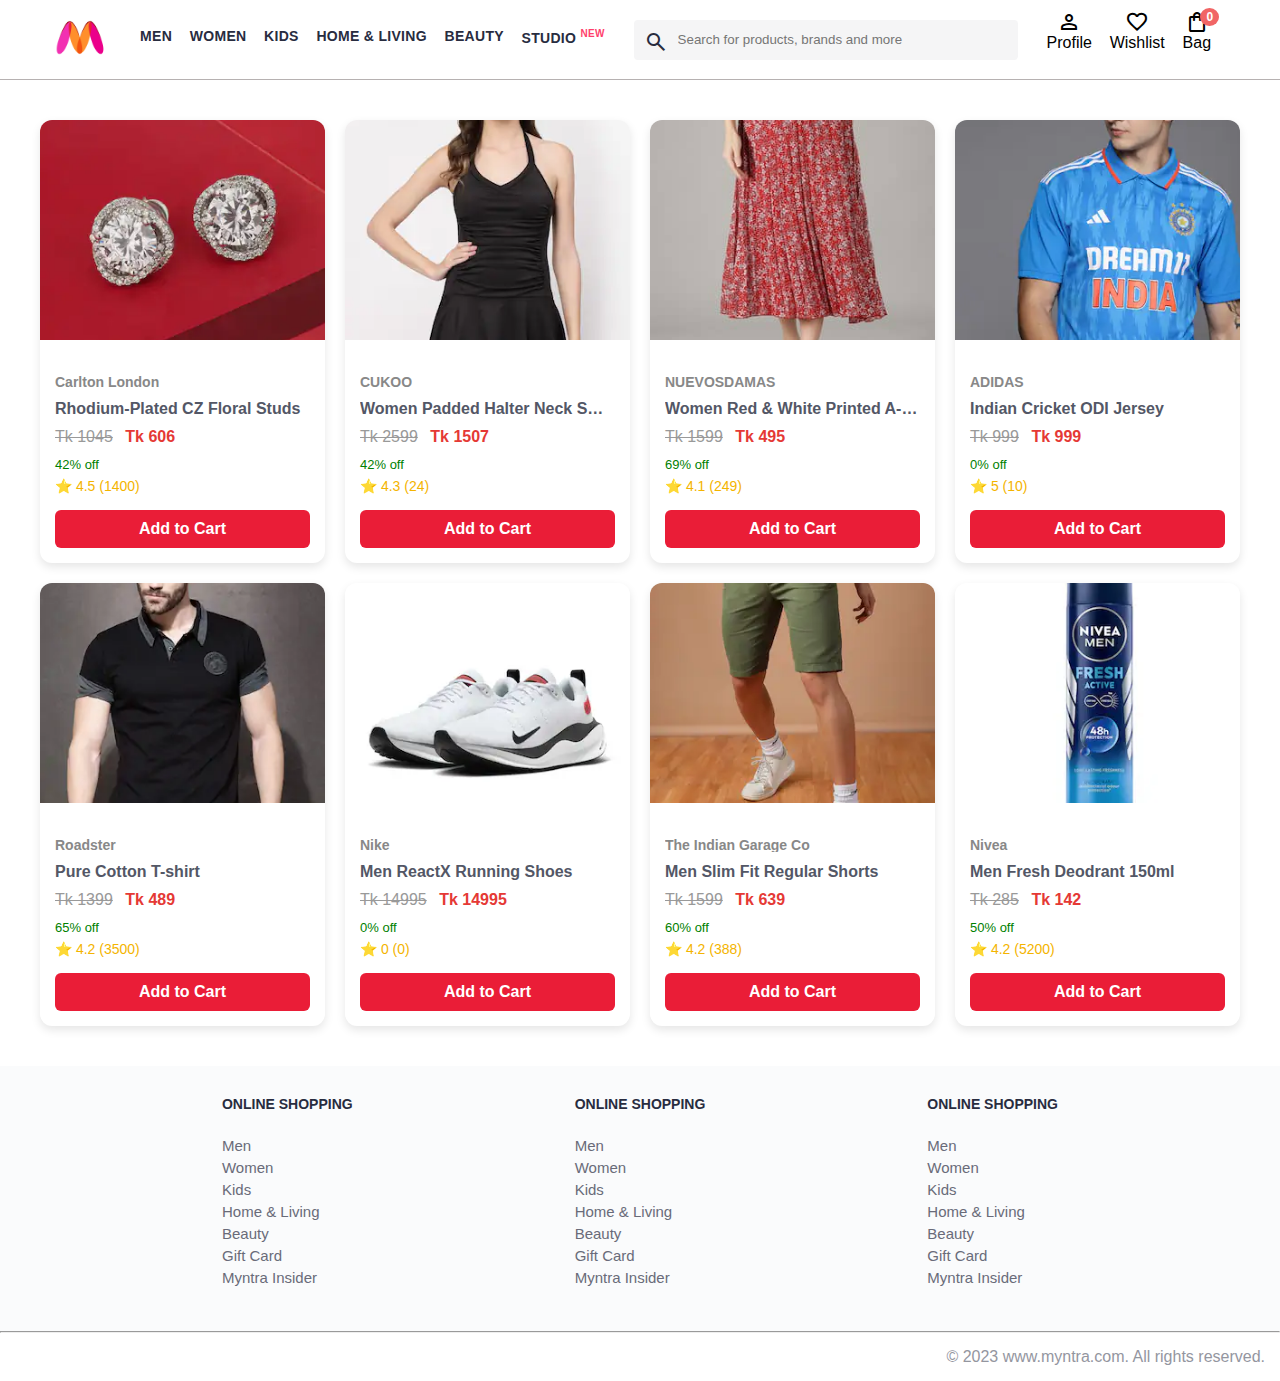
<file: index.html>
<!DOCTYPE html>
<html lang="en">
<head>
    <title>Myntra Functional Clone</title>
    <link rel="stylesheet" href="css/index.css">
    <link rel="stylesheet"
          href="https://fonts.googleapis.com/css2?family=Material+Symbols+Outlined:opsz,wght,FILL,GRAD@20..48,100..700,0..1,-50..200"/>
</head>
<body>
<header>
    <div class="logo_container">
        <a href="#"><img class="myntra_home" src="images/myntra_logo.webp" alt="Myntra Home"></a>
    </div>
    <nav class="nav_bar">
        <a href="#">Men</a>
        <a href="#">Women</a>
        <a href="#">Kids</a>
        <a href="#">Home & Living</a>
        <a href="#">Beauty</a>
        <a href="#">Studio <sup>New</sup></a>
    </nav>
    <div class="search_bar">
        <span class="material-symbols-outlined search_icon">search</span>
        <input class="search_input" placeholder="Search for products, brands and more">
    </div>
    <div class="action_bar">
        <div class="action_container">
            <span class="material-symbols-outlined action_icon">person</span>
            <span class="action_name">Profile</span>
        </div>

        <div class="action_container">
            <span class="material-symbols-outlined action_icon">favorite</span>
            <span class="action_name">Wishlist</span>
        </div>

        <a class="action_container" href="pages/bag.html">
            <span class="material-symbols-outlined action_icon">shopping_bag</span>
            <span class="action_name">Bag</span>
            <span class="bag-items">0</span>
        </a>
    </div>
</header>
<main>
    <div id="itemContainer" class="container">
        <div class="card">
            <img src="images/1.jpg" alt="Product Image">
            <div class="card-content">
                <div class="company">Carlton London</div>
                <div class="item-name">Rhodium-Plated CZ Floral Studs</div>
                <div class="price">
                    <span class="original">Tk 1045</span>
                    <span class="current">Tk 606</span>
                </div>
                <div class="discount">42% off</div>
                <div class="rating">&#11088; 4.5 (1400)</div>
                <div class="add-to-cart">Add to Cart</div>
            </div>
        </div>

        <div class="card">
            <img src="images/2.jpg" alt="Product Image">
            <div class="card-content">
                <div class="company">Carlton London</div>
                <div class="item-name">Elegant Pearl Drop Earrings</div>
                <div class="price">
                    <span class="original">Tk 1200</span>
                    <span class="current">Tk 700</span>
                </div>
                <div class="discount">41% off</div>
                <div class="rating">&#11088; 4.3 (1250)</div>
                <div class="add-to-cart">Add to Cart</div>
            </div>
        </div>

        <div class="card">
            <img src="images/3.jpg" alt="Product Image">
            <div class="card-content">
                <div class="company">Carlton London</div>
                <div class="item-name">Classic Silver Hoops</div>
                <div class="price">
                    <span class="original">Tk 950</span>
                    <span class="current">Tk 540</span>
                </div>
                <div class="discount">43% off</div>
                <div class="rating">&#11088; 4.4 (980)</div>
                <div class="add-to-cart">Add to Cart</div>
            </div>
        </div>

        <div class="card">
            <img src="images/4.jpg" alt="Product Image">
            <div class="card-content">
                <div class="company">Carlton London</div>
                <div class="item-name">Studded Stone Earrings</div>
                <div class="price">
                    <span class="original">Tk 880</span>
                    <span class="current">Tk 510</span>
                </div>
                <div class="discount">42% off</div>
                <div class="rating">&#11088; 4.1 (870)</div>
                <div class="add-to-cart">Add to Cart</div>
            </div>
        </div>

        <div class="card">
            <img src="images/5.jpg" alt="Product Image">
            <div class="card-content">
                <div class="company">Carlton London</div>
                <div class="item-name">Minimalist Gold Studs</div>
                <div class="price">
                    <span class="original">Tk 990</span>
                    <span class="current">Tk 580</span>
                </div>
                <div class="discount">41% off</div>
                <div class="rating">&#11088; 4.2 (1100)</div>
                <div class="add-to-cart">Add to Cart</div>
            </div>
        </div>

        <div class="card">
            <img src="images/6.jpg" alt="Product Image">
            <div class="card-content">
                <div class="company">Carlton London</div>
                <div class="item-name">Elegant Crystal Studs</div>
                <div class="price">
                    <span class="original">Tk 1050</span>
                    <span class="current">Tk 630</span>
                </div>
                <div class="discount">40% off</div>
                <div class="rating">&#11088; 4.6 (1600)</div>
                <div class="add-to-cart">Add to Cart</div>
            </div>
        </div>

        <div class="card">
            <img src="images/7.jpg" alt="Product Image">
            <div class="card-content">
                <div class="company">Carlton London</div>
                <div class="item-name">Black Onyx Drop Earrings</div>
                <div class="price">
                    <span class="original">Tk 1100</span>
                    <span class="current">Tk 660</span>
                </div>
                <div class="discount">40% off</div>
                <div class="rating">&#11088; 4.5 (990)</div>
                <div class="add-to-cart">Add to Cart</div>
            </div>
        </div>

        <div class="card">
            <img src="images/8.jpg" alt="Product Image">
            <div class="card-content">
                <div class="company">Carlton London</div>
                <div class="item-name">Rose Gold Heart Studs</div>
                <div class="price">
                    <span class="original">Tk 1020</span>
                    <span class="current">Tk 610</span>
                </div>
                <div class="discount">40% off</div>
                <div class="rating">&#11088; 4.7 (1500)</div>
                <div class="add-to-cart">Add to Cart</div>
            </div>
        </div>
    </div>

</main>
<footer>
    <div class="footer_container">
        <div class="footer_column">
            <h3>ONLINE SHOPPING</h3>

            <a href="#">Men</a>
            <a href="#">Women</a>
            <a href="#">Kids</a>
            <a href="#">Home & Living</a>
            <a href="#">Beauty</a>
            <a href="#">Gift Card</a>
            <a href="#">Myntra Insider</a>
        </div>

        <div class="footer_column">
            <h3>ONLINE SHOPPING</h3>

            <a href="#">Men</a>
            <a href="#">Women</a>
            <a href="#">Kids</a>
            <a href="#">Home & Living</a>
            <a href="#">Beauty</a>
            <a href="#">Gift Card</a>
            <a href="#">Myntra Insider</a>
        </div>

        <div class="footer_column">
            <h3>ONLINE SHOPPING</h3>

            <a href="#">Men</a>
            <a href="#">Women</a>
            <a href="#">Kids</a>
            <a href="#">Home & Living</a>
            <a href="#">Beauty</a>
            <a href="#">Gift Card</a>
            <a href="#">Myntra Insider</a>
        </div>
    </div>
    <hr>

    <div class="copyright">
        © 2023 www.myntra.com. All rights reserved.
    </div>
</footer>
<script src="data/items.js"></script>
<script src="script.js"></script>
</body>
</html>
</file>
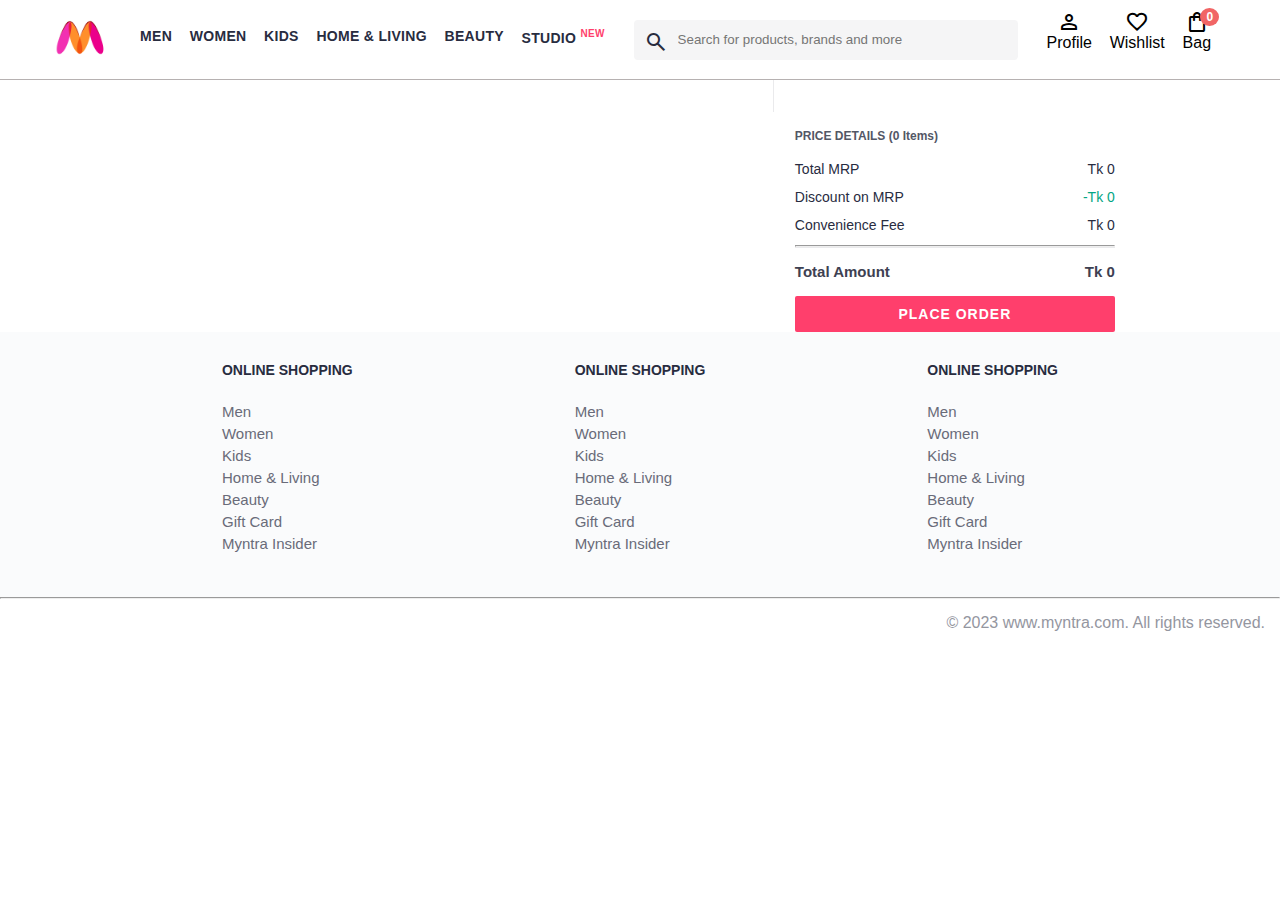
<file: pages/bag.html>
<!DOCTYPE html>
<html lang="en">
<head>
    <title>Myntra Clone</title>
    <link rel="stylesheet" href="../css/index.css">
    <link rel="stylesheet" href="../css/bag.css">
    <link rel="stylesheet" href="https://fonts.googleapis.com/css2?family=Material+Symbols+Outlined:opsz,wght,FILL,GRAD@20..48,100..700,0..1,-50..200" />
</head>
<body>
    <header>
        <div class="logo_container">
            <a href="#"><img class="myntra_home" src="../images/myntra_logo.webp" alt="Myntra Home"></a>
        </div>
        <nav class="nav_bar">
            <a href="#">Men</a>
            <a href="#">Women</a>
            <a href="#">Kids</a>
            <a href="#">Home & Living</a>
            <a href="#">Beauty</a>
            <a href="#">Studio <sup>New</sup></a>
        </nav>
        <div class="search_bar">
            <span class="material-symbols-outlined search_icon">search</span>
            <input class="search_input" placeholder="Search for products, brands and more">
        </div>
        <div class="action_bar">
            <div class="action_container">
                <span class="material-symbols-outlined action_icon">person</span>
                <span class="action_name">Profile</span>
            </div>

            <div class="action_container">
                <span class="material-symbols-outlined action_icon">favorite</span>
                <span class="action_name">Wishlist</span>
            </div>

            <div class="action_container">
                <span class="material-symbols-outlined action_icon">shopping_bag</span>
                <span class="action_name">Bag</span>
                <span class="bag-items">0</span>
            </div>
        </div>
    </header>
    <main>
      <div class="bag-page">
        <div class="bag-items-container">


        </div>
        <div class="bag-summary">

        </div>

      </div>
    </main>
    <footer>
        <div class="footer_container">
            <div class="footer_column">
                <h3>ONLINE SHOPPING</h3>

                <a href="#">Men</a>
                <a href="#">Women</a>
                <a href="#">Kids</a>
                <a href="#">Home & Living</a>
                <a href="#">Beauty</a>
                <a href="#">Gift Card</a>
                <a href="#">Myntra Insider</a>
            </div>

            <div class="footer_column">
                <h3>ONLINE SHOPPING</h3>

                <a href="#">Men</a>
                <a href="#">Women</a>
                <a href="#">Kids</a>
                <a href="#">Home & Living</a>
                <a href="#">Beauty</a>
                <a href="#">Gift Card</a>
                <a href="#">Myntra Insider</a>
            </div>

            <div class="footer_column">
                <h3>ONLINE SHOPPING</h3>

                <a href="#">Men</a>
                <a href="#">Women</a>
                <a href="#">Kids</a>
                <a href="#">Home & Living</a>
                <a href="#">Beauty</a>
                <a href="#">Gift Card</a>
                <a href="#">Myntra Insider</a>
            </div>
        </div>
        <hr>

        <div class="copyright">
            © 2023 www.myntra.com. All rights reserved.
        </div>
    </footer>
    <script src="../data/items.js"></script>
    <script src="../script.js"></script>
    <script src="../bag.js"></script>

</body>
</html>
</file>
<file: css/index.css>
/***************** Item Page CSS **************************/
 .action_container {
    text-decoration: none;
}
a.action_container:link {
    color:black;
}
.item-details {
    cursor: pointer;
    width: 250px;
    margin: 10px;
}
.stars {
    font-size: 12px;
    font-weight: 700;
    text-align: left;
}
.company {
    font-size: 18px;
    font-weight: 700;
    line-height: 1;
    color: #282c3f;
    margin-bottom: 6px;
    overflow: hidden;
    text-overflow: ellipsis;
    white-space: nowrap;
    margin-top: 20px;
}
.item-name {
    color: #535766;
    font-size: 16px;
    line-height: 1;
    margin-bottom: 0;
    margin-top: 0;
    overflow: hidden;
    text-overflow: ellipsis;
    white-space: nowrap;
    font-weight: 400;
    display: block;
}
.price-container {
    margin-top: 10px;
}
.current-price {
    font-size: 14px;
    font-weight: 700;
    color: #282c3f;
}
.original-price {
    text-decoration: line-through;
    color: #7e818c;
    font-weight: 400;
    margin-left: 5px;
    font-size: 12px;
}
.discount-percentage {
    color: #ff905a;
    font-weight: 400;
    font-size: 12px;
    margin-left: 5px;
}
.btn-bag {
    background-color: lightgreen;
    border: none;
    padding: 5px 15px;
    border-radius: 10px;
    width: 100%;
    margin-top: 7px;
    font-size: 20px;
    cursor: pointer;
}
.bag-items {
    background-color: #f16565;
    white-space: nowrap;
    text-align: center;
    line-height: 18px;
    padding: 0 6px;
    height: 18px;
    position: relative;
    border-radius: 50%;
    font-size: 12px;
    color: #fff;
    left: 13px;
    top: -44px;
    font-weight: 700;
    cursor: pointer;
}

* {
    margin: 0;
    padding: 0;
    font-family: Assistant,-apple-system,BlinkMacSystemFont,Segoe UI,Roboto,Helvetica,Arial,sans-serif;
    box-sizing: border-box;
}
header {
    display: flex;
    background-color: #ffffff;
    height: 80px;
    justify-content: space-between;
    align-items: center;
    border-bottom: 1px solid #b6b1b1;
}
.myntra_home {
    height: 45px;
}
.logo_container {
    margin-left: 4%;
}
.action_bar {
    margin-right: 4%;
}
.nav_bar {
    display: flex;
    min-width: 500px;
    justify-content: space-evenly;
}
.nav_bar a {
    font-size: 14px;
    letter-spacing: .3px;
    color: #282c3f;
    font-weight: 700;
    text-transform: uppercase;
    text-decoration: none;
    padding: 28px 0;
    border-bottom: 5px solid #ffffff;
}
.nav_bar a:hover {
    border-bottom: 4px solid #f54e77;
}

.nav_bar a sup {
    color: #ff3f6c;
    font-size: 10px;
}

.search_bar {
    height: 40px;
    min-width: 200px;
    width: 30%;
    display: flex;
    align-items: center;
}
.search_icon {
    box-sizing: content-box;
    height: 20px;
    padding: 10px;

    background-color: #f5f5f6;
    color: #282c3f;
    font-weight: 300;
    border-radius: 4px 0 0 4px;
}
.search_input {
    color: #696e79;
    background-color: #f5f5f6;
    flex-grow: 1;
    height: 40px;
    border: 0;
    border-radius: 0 4px 4px 0;
}

.action_bar {
    display: flex;
    min-width: 200px;
    justify-content: space-evenly;
}

.action_container {
    display: flex;
    flex-direction: column;
    align-items: center;
}

/* Main section */
.banner_container {
    margin: 40px 0;
}
.banner_image {
    width: 100%;
}

.category_heading {
    text-transform: uppercase;
    color: #3e4152;
    letter-spacing: .15em;
    font-size: 1.8em;
    margin: 50px 0 10px 30px;
    max-height: 5em;
    font-weight: 700;
}

.category-items {
    width: 80%;
    margin: 50px 10%;
    display: flex;
    flex-wrap: wrap;
    justify-content: space-evenly;
}

.sale_item {
    width: 250px;
}

.footer_container {
    padding: 30px 0px 40px 0px;
    background: #FAFBFC;
    display: flex;
    justify-content: space-evenly;
}

.footer_column {
    display: flex;
    flex-direction: column;
}

.footer_column h3 {
    color: #282c3f;
    font-size: 14px;
    margin-bottom: 25px;
}

.footer_column a {
    color: #696b79;
    font-size: 15px;
    text-decoration: none;
    padding-bottom: 5px;
}

.copyright {
    color: #94969f;
    text-align: end;
    padding: 15px;
}



.container {
    display: grid;
    grid-template-columns: repeat(auto-fill, minmax(250px, 1fr));
    gap: 20px;
    max-width: 1200px;
    margin: 40px auto;
}

.card {
    background-color: #fff;
    border-radius: 12px;
    box-shadow: 0 4px 10px rgba(0,0,0,0.1);
    overflow: hidden;
    transition: transform 0.3s;
    display: flex;
    flex-direction: column;
    justify-content: space-between;
}

.card:hover {
    transform: scale(1.03);
}

.card img {
    width: 100%;
    height: 220px;
    object-fit: cover;
}

.card-content {
    padding: 15px;
    display: flex;
    flex-direction: column;
    gap: 6px;
}

.company {
    font-size: 14px;
    color: #888;
}

.item-name {
    font-size: 16px;
    font-weight: bold;
}

.price {
    margin: 5px 0;
}

.price .original {
    text-decoration: line-through;
    color: #999;
    margin-right: 8px;
}

.price .current {
    color: #e53935;
    font-weight: bold;
}

.discount {
    font-size: 13px;
    color: green;
}

.rating {
    font-size: 14px;
    color: #f4b400;
}

.add-to-cart {
    margin-top: 10px;
    padding: 10px;
    background-color: #ea1d37;
    color: white;
    text-align: center;
    border-radius: 6px;
    font-weight: bold;
    cursor: pointer;
    transition: background 0.3s;
}

.add-to-cart:hover {
    background-color: #aa1729;
}
</file>
<file: css/bag.css>
.bag-items-container {
  display: inline-block;
  width: 64%;
  padding-right: 20px;
  border-right: 1px solid #eaeaec;
  padding-top: 32px;
  color: #282c3f;
  font-size: 13px;
  line-height: 1.42857143;
}

.bag-page {
  width: 75%;
  margin-left: 12.5%;
}

.bag-summary {
  vertical-align: top;
  display: inline-block;
  width: 35%;
  padding: 24px 0 0 16px;
  color: #282c3f;
  font-size: 13px;
  line-height: 1.42857143;
}

.bag-details-container {
  margin-bottom: 16px;
}

.price-header {
  font-size: 12px;
  font-weight: 700;
  margin: 24px 0 16px;
  color: #535766;
}

.price-item {
  margin-bottom: 12px;
  line-height: 16px;
  font-size: 14px;
  color: #282c3f;
}

.price-item-value {
  float: right;
}

.priceDetail-base-discount {
  color: #03a685;
}

.price-footer {
  font-weight: 700;
  font-size: 15px;
  padding-top: 16px;
  border-top: 1px solid #eaeaec;
  color: #3e4152;
  line-height: 16px;
}

.btn-place-order {
  width: 100%;
  letter-spacing: 1px;
  font-size: 14px;
  font-weight: 600;
  border-radius: 2px;
  border-width: 0px;
  padding: 10px 16px;
  background-color: rgb(255, 63, 108);
  color: rgb(255, 255, 255);
  cursor: pointer;
}

.bag-item-container {
  margin-bottom: 8px;
  background: #fff;
  font-size: 14px;
  border: 1px solid #eaeaec;
  border-radius: 4px;
  position: relative;
  padding: 12px 12px 0;
}

.item-left-part {
  position: absolute;
  background: rgb(255, 242, 223);
  height: 148px;
  width: 111px;
}

.item-right-part {
  padding-left: 12px;
  position: relative;
  min-height: 148px;
  margin-left: 111px;
  margin-bottom: 12px;
}

.bag-item-img {
  width: 100%;
}

.return-period {
  display: inline-flex;
  font-size: 14px;
  padding-top: 8px;
}

.return-period-days {
  font-weight: 700;
  margin-right: 4px;
}

.delivery-details {
  margin-top: 5px;
  color: #282c3f;
  font-size: 12px;
  letter-spacing: -.1px;
  margin-bottom: 8px;
  line-height: 15px;
}

.delivery-details-days {
  color: #03a685;
}

.remove-from-cart {
  position: absolute;
  font-size: 25px;
  top: 10px;
  right: 18px;
  width: 14px;
  height: 14px;
  cursor: pointer;
}
</file>
